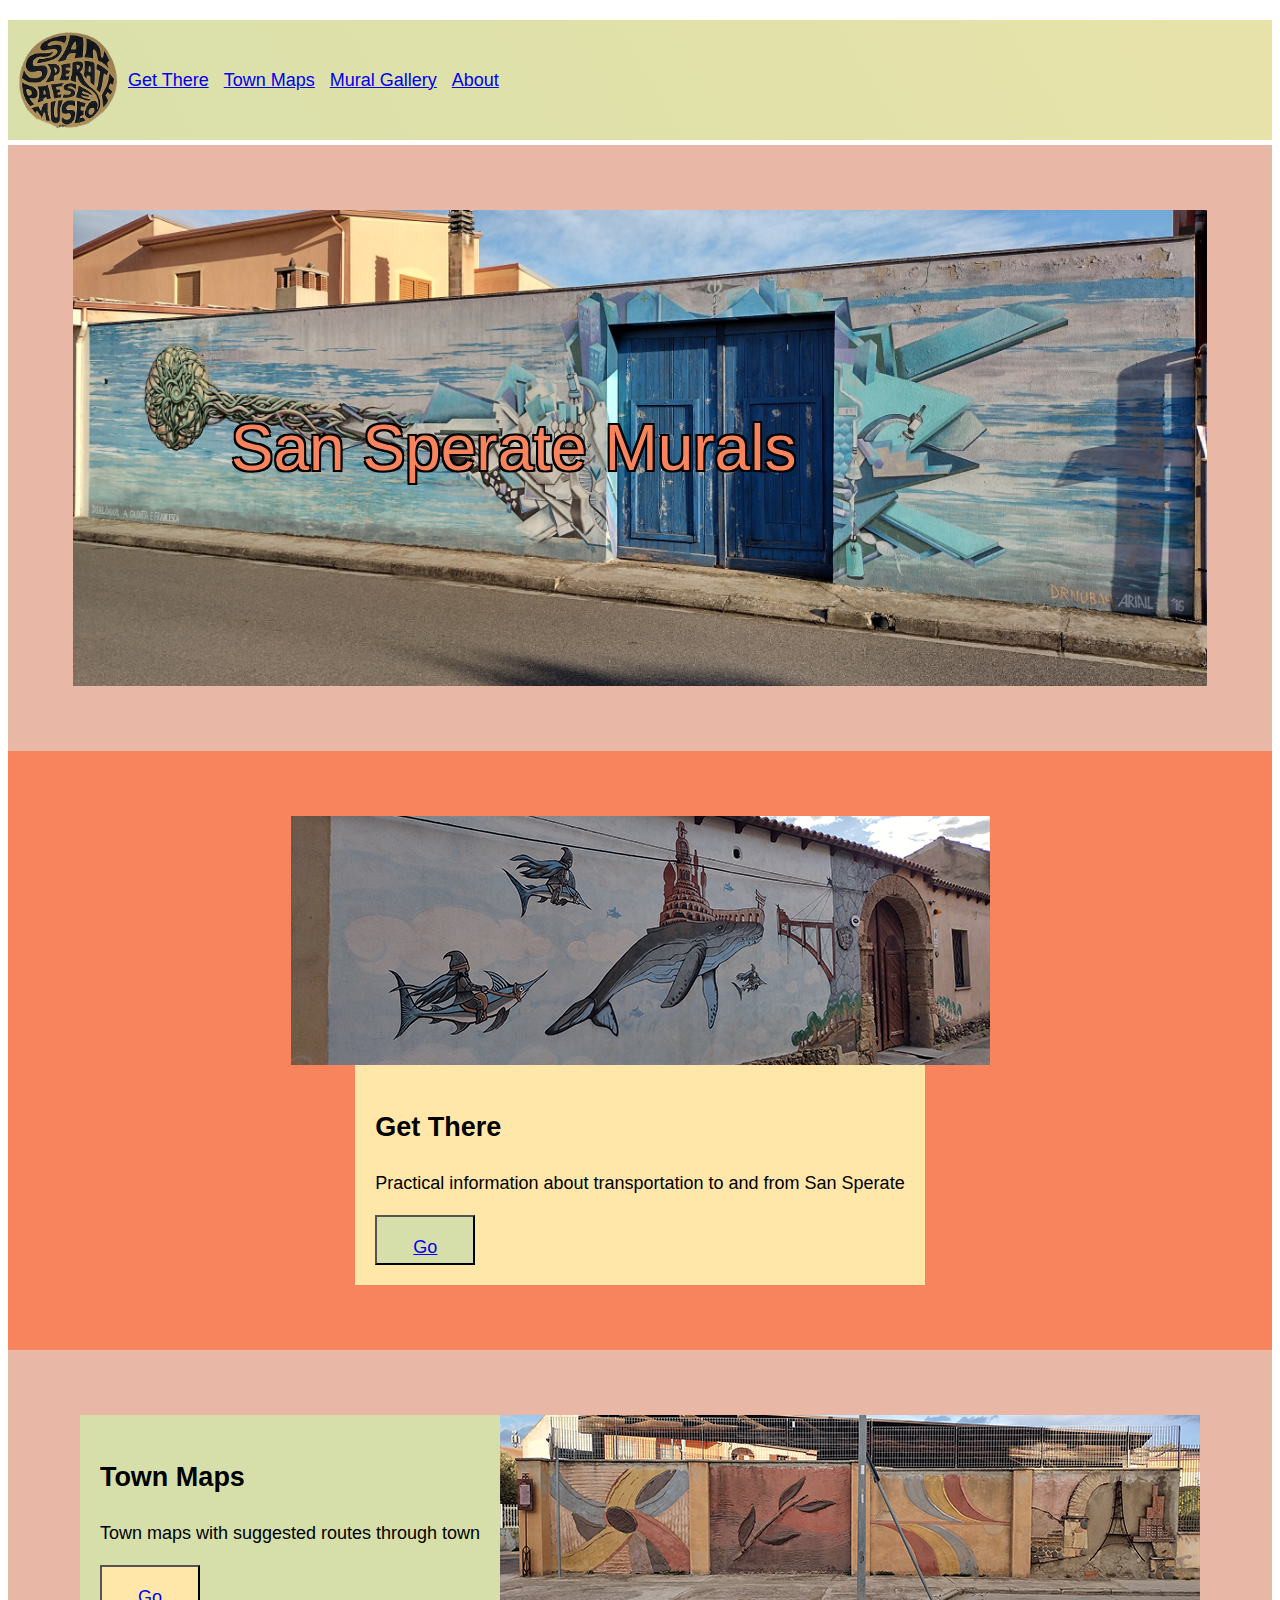
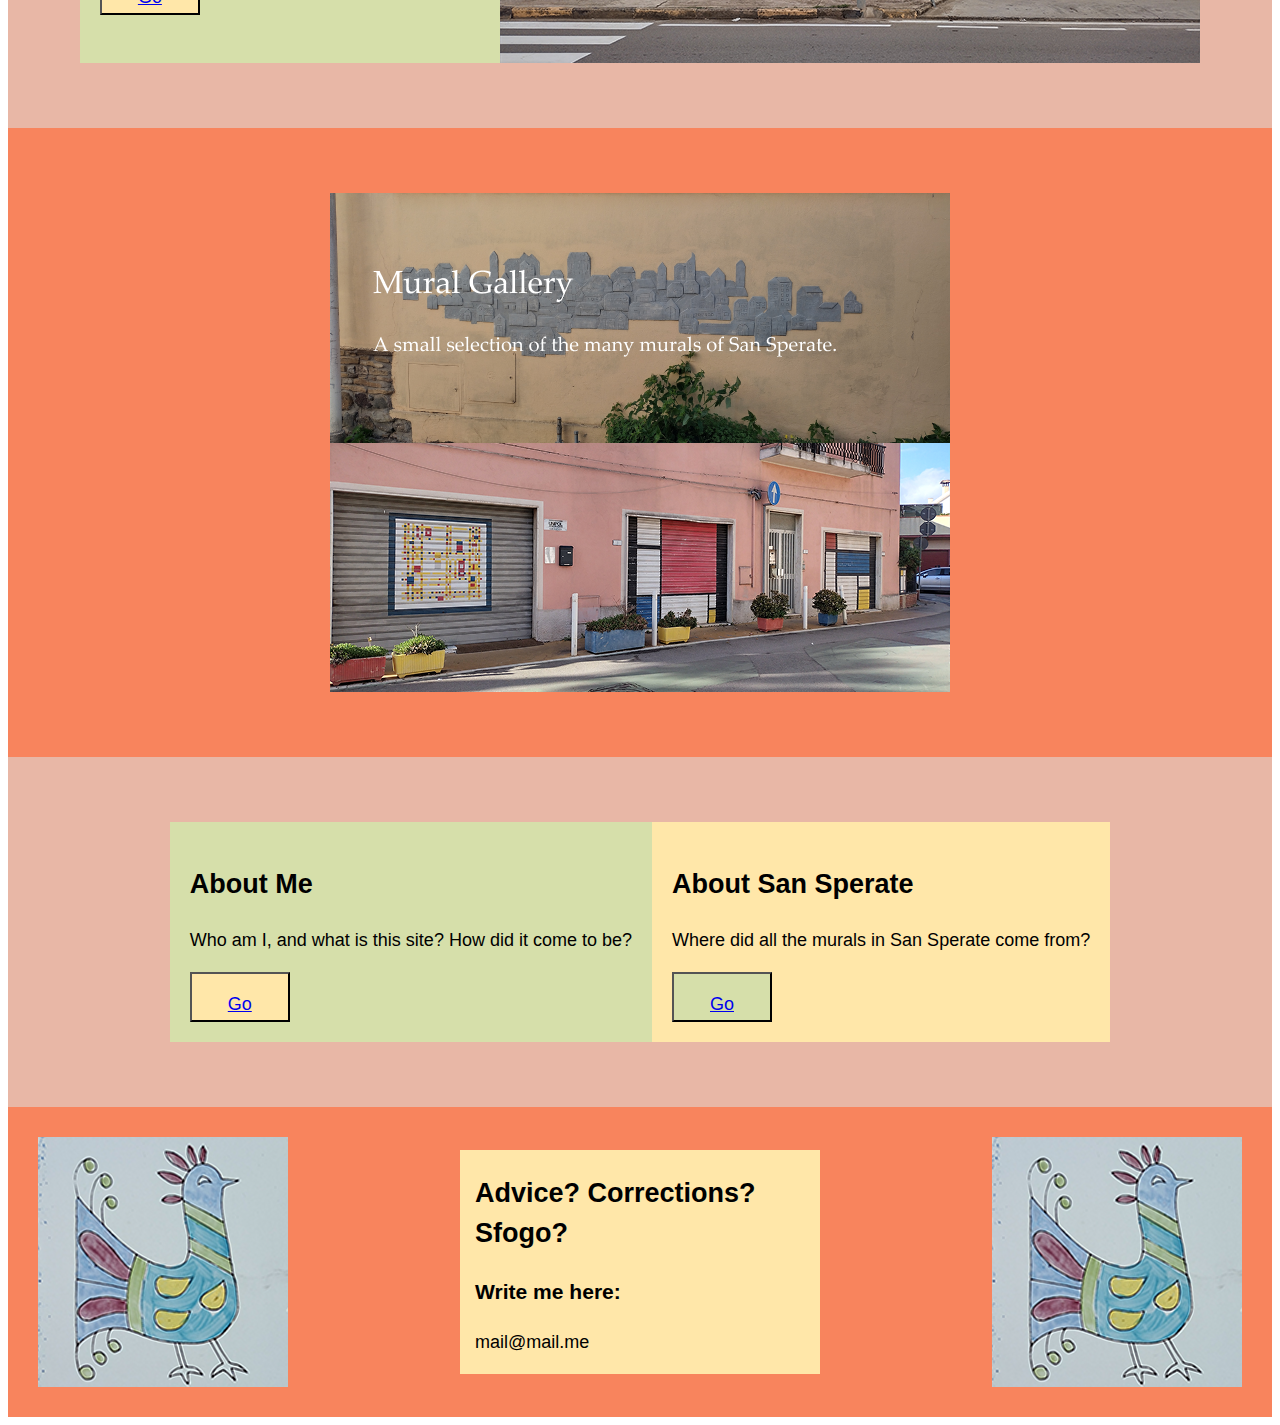
<file: index.html>
<!DOCTYPE html>
<html lang="en">
<head>
    <meta charset="UTF-8">
    <meta name="viewport" content="width=device-width, initial-scale=1.0">
    <title>San Sperate Murals</title>
    <link rel="stylesheet" href="styles.css">
</head>

<body>
    <header id="top" class="header-container">
        <div class="logo-container">
            <img class=logo-image src="images/02_SanSperateLogo.png" alt="Image 2" onclick="window.location.href='index.html'">

            
        </div>
        <nav class="navigation-links">
            <a href="getthere.html">Get There</a>
            <a href="townmaps.html">Town Maps</a>
            <a href="muralgallery.html">Mural Gallery</a>
            <a href="about.html">About</a>

        </nav>
        
    </header>

    <div class="hero-section">

        <img class="image-seven" src="images/09_SanSperateBlueFishMegamural.png" alt="Image 9">
        <div class="text-overlay-one">San Sperate Murals</div>

    </div>

    <div class="pictureandtext-one">
        <img class="image-one" src="images/03_SanSperateWhaleMural.png" alt="Image 3">
        <div class=picturetext-box-one>
            <h2>Get There</h2>
            <p>Practical information about transportation to and from San Sperate</p>
            <button class="button-one"><a href="getthere.html">Go</a></button>
        </div>
        
    </div>

    <div class="pictureandtext-two">
        <div class=picturetext-box-two>
            <h2>Town Maps</h2>
            <p>Town maps with suggested routes through town</p>
            <button class="button-two"><a href="townmaps.html">Go</a></button>
        </div>
        <img class="image-two" src="images/04_SanSperateFlowerMural.png" alt="Image 4">
        
    </div>

    <div class="doublepic-box">
        <img class="image-three" src="images/31_SanSperateMuralGalleryImg2.png" alt="Image 5">
        
        <img class="image-four" src="images/06_SanSperateMondrianShutters.png" alt="Image 6">
    </div>

    <div class="doubletext-box">
        
        <div class=doubletext-one>
            <h2>About Me</h2>
            <p>Who am I, and what is this site? How did it come to be?</p>
            <button class="button-two"><a href="about.html">Go</a></button>
        </div>
        <div class=doubletext-two>
            <h2>About San Sperate</h2>
            <p>Where did all the murals in San Sperate come from?</p>
            <button class="button-one"><a href="about.html">Go</a></button>
        </div>

    </div>
    


    <footer class="fat-footer" id="about">
        <div class="fat-footer-container">
            <div class="about-us">
                <img src="images/01_SanSperateBird.png" alt="Image 1">
            </div>
            <div class="contact-info">
                <h2> Advice? Corrections? Sfogo? </h2>
                <h3> Write me here: </h3>
                <p> mail@mail.me </p>
            </div>
        
        <div class="footer-links">
            <img src="images/01_SanSperateBird.png" alt="Image 1">
        </div>
    </div>
    </footer>
    


</body>
</html>
</file>
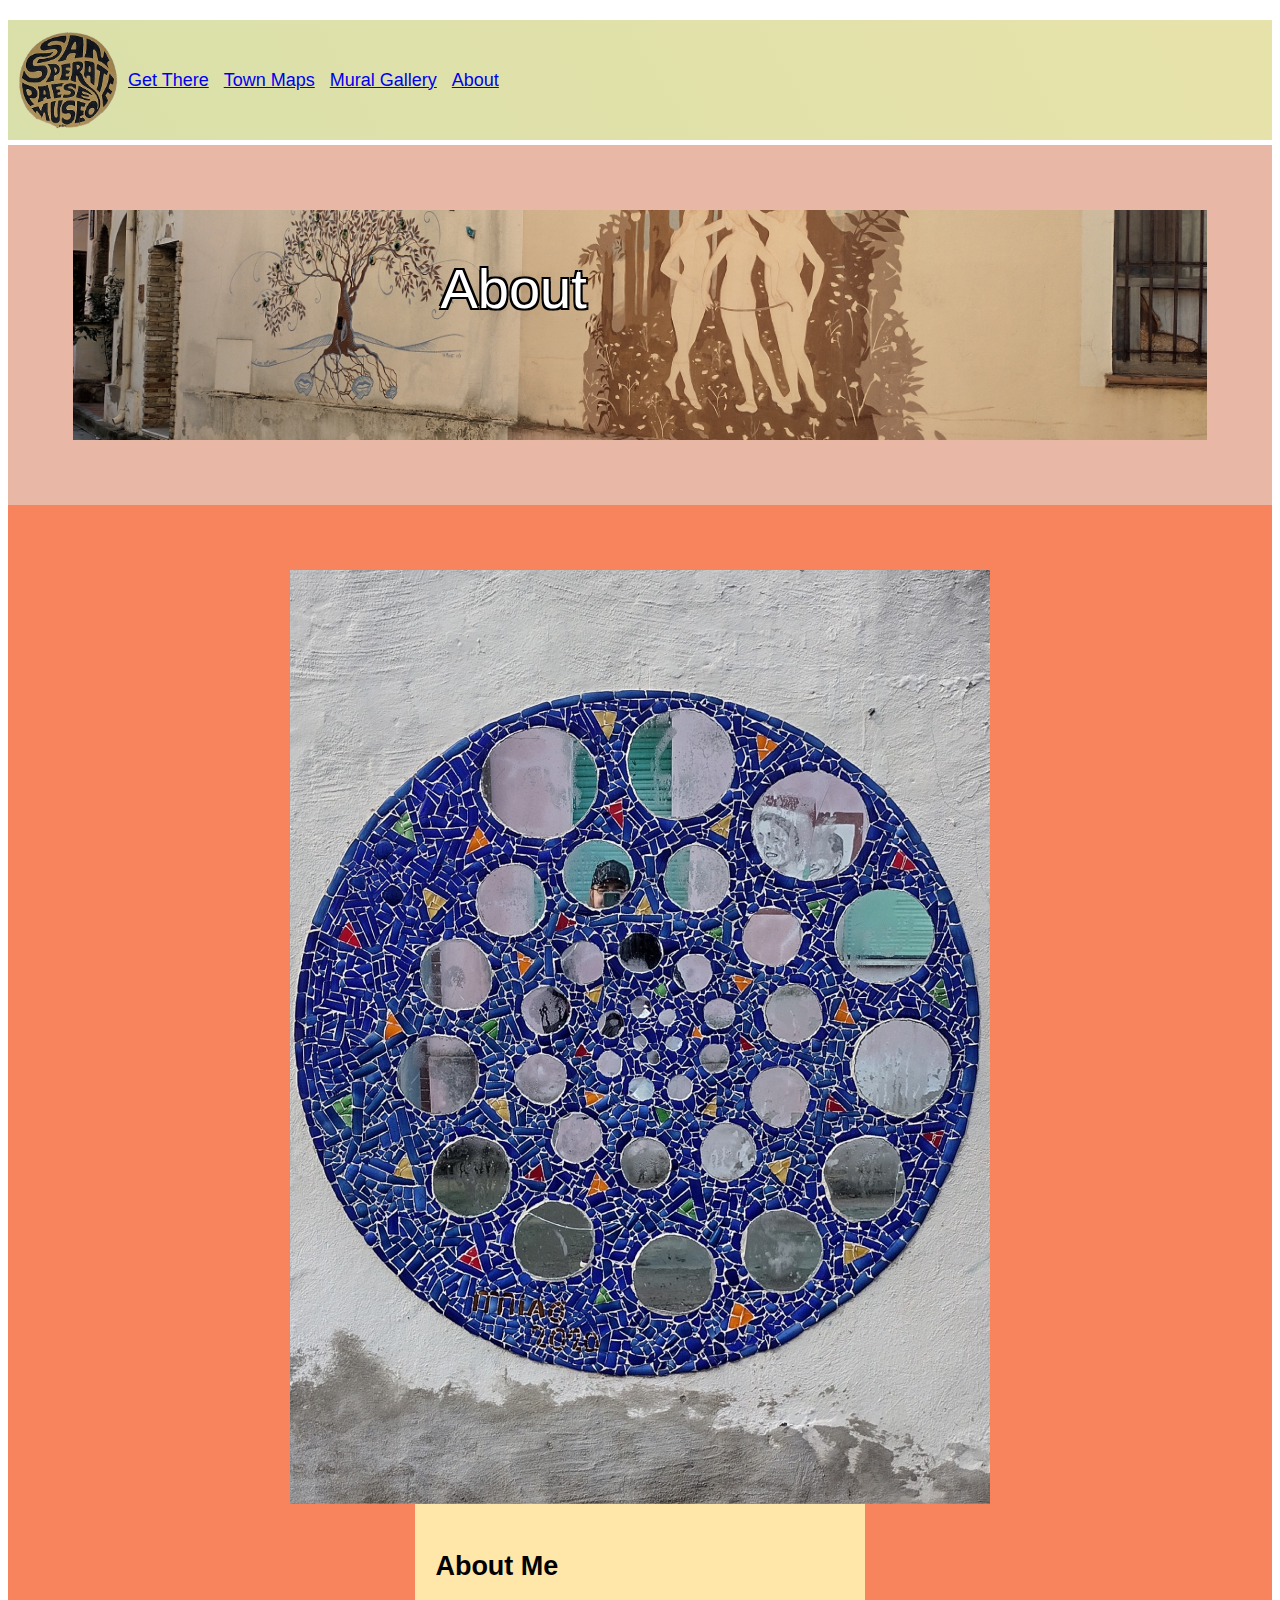
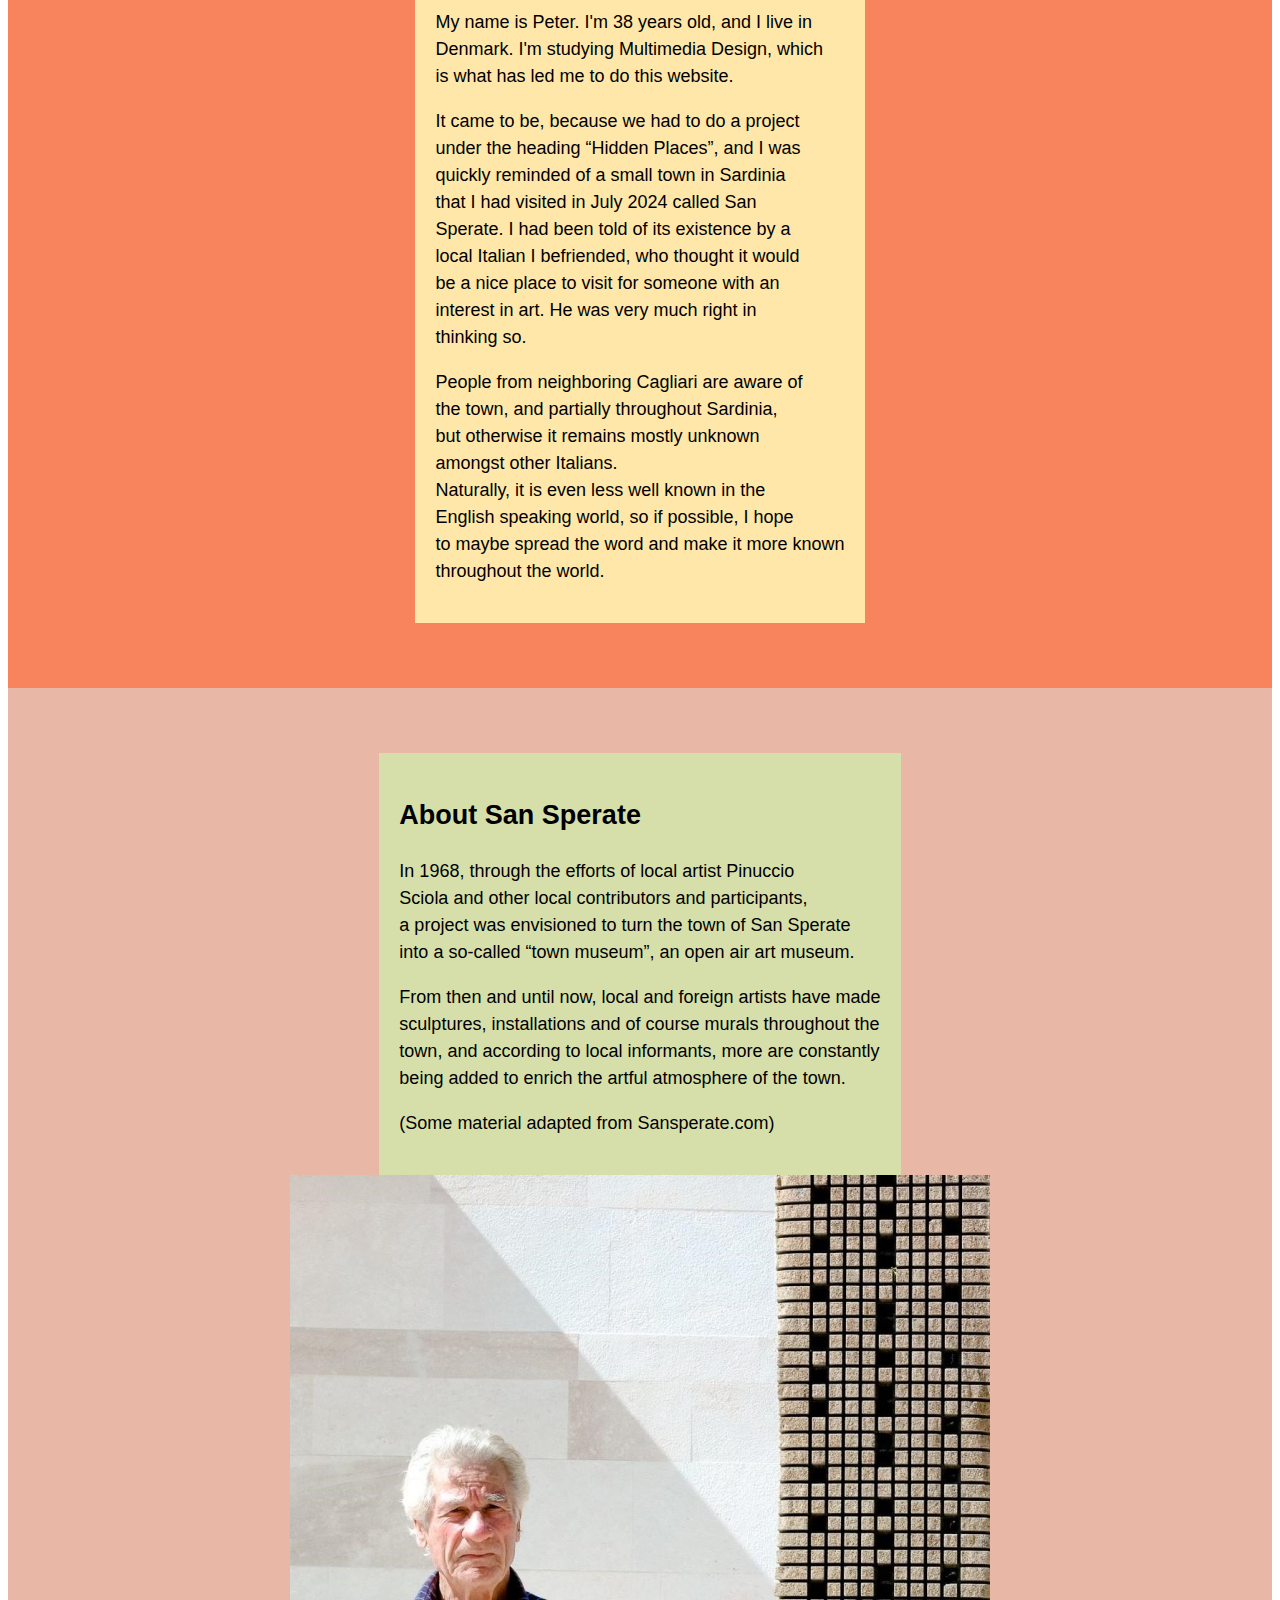
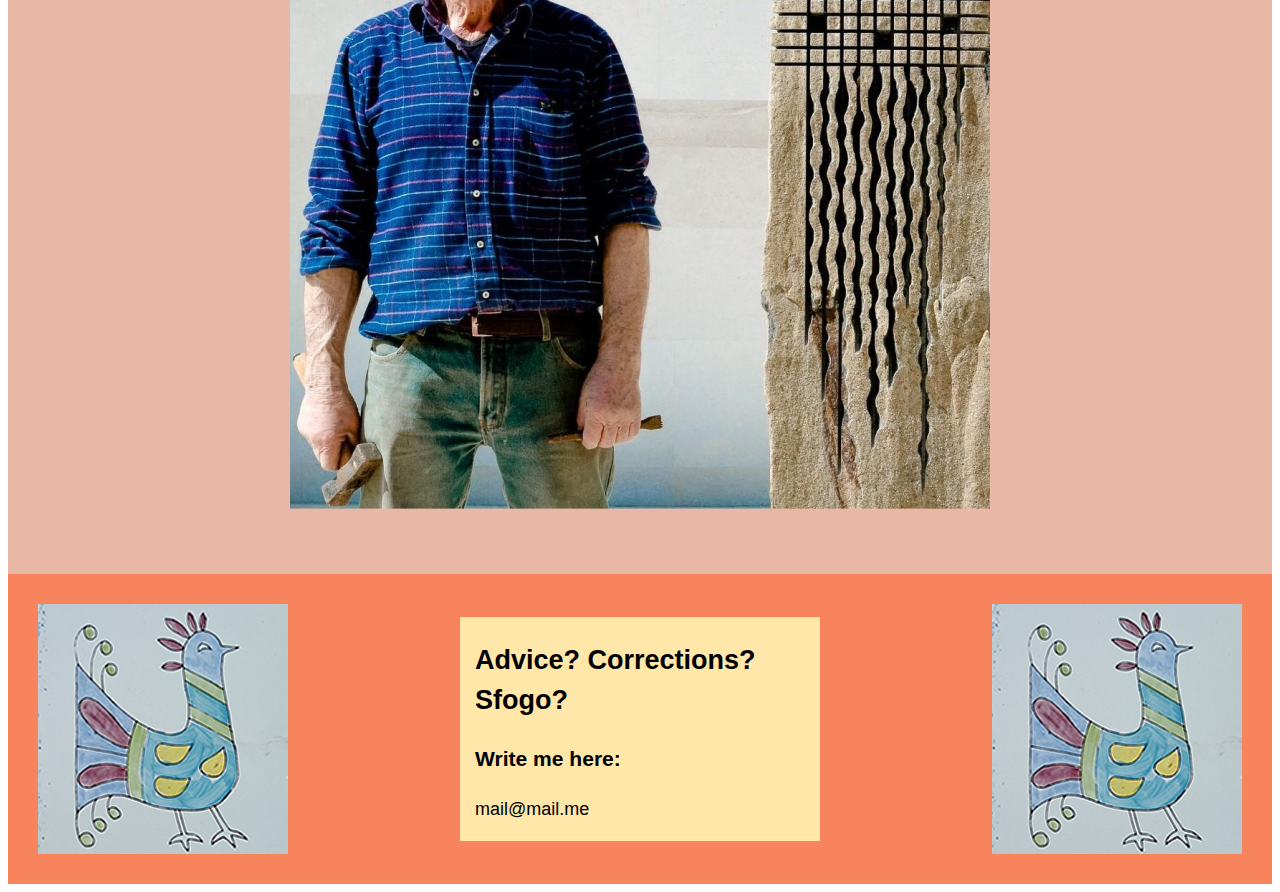
<file: about.html>
<!DOCTYPE html>
<html lang="en">
<head>
    <meta charset="UTF-8">
    <meta name="viewport" content="width=device-width, initial-scale=1.0">
    <title>About</title>
    <link rel="stylesheet" href="styles.css">
</head>
<body>

    <header id="top" class="header-container">
        <div class="logo-container">
            <img class=logo-image src="images/02_SanSperateLogo.png" alt="Image 2" onclick="window.location.href='index.html'">

            
        </div>
        <nav class="navigation-links">
            <a href="getthere.html">Get There</a>
            <a href="townmaps.html">Town Maps</a>
            <a href="muralgallery.html">Mural Gallery</a>
            <a href="about.html">About</a>

        </nav>
        
    </header>

    <div class="hero-section">

        <img class="image-eleven" src="images/16_SanSperateAboutBanner.png" alt="Image 13">
        <div class="text-overlay-three">About</div>

    </div>

    <div class="pictureandtext-one">
        <img class="image-seventeen" src="images/29_SanSperateAbout1.png" alt="Image 19">
        <div class=picturetext-box-one>
            <h2>About Me</h2>
            <p>My name is Peter. I'm 38 years old, and I live in <br>
                Denmark. I'm  studying Multimedia Design, which <br>
                is what has led me to do this website. <br>
                </p>
                <p>
                It came to be, because we had to do a project <br>
                under the heading “Hidden Places”, and I was <br>
                quickly reminded of a small town in Sardinia <br>
                that I had visited in July 2024 called San <br>
                Sperate. I had been told of its existence by a <br>
                local Italian I befriended, who thought it would <br>
                be a nice place to visit for someone with an <br>
                interest in art. He was very much right in <br>
                thinking so. <br>
                </p>
                <p>
                People from neighboring Cagliari are aware of <br>
                 the town, and partially throughout Sardinia, <br>
                 but otherwise it remains mostly unknown <br>
                 amongst other Italians. <br>
                
                Naturally, it is even less well known in the <br>
                English speaking world, so if possible, I hope <br>
                to maybe spread the word and make it more known <br>
                throughout the world. </p>
            
        </div>
        
    </div>

    <div class="pictureandtext-two">
        <div class=picturetext-box-two>
            <h2>About San Sperate</h2>
        
                <p> In 1968, through the efforts of local artist Pinuccio <br>
                Sciola and other local contributors and participants, <br>
                a project was envisioned to turn the town of San Sperate <br>
                into a so-called “town museum”, an open air art museum. </p>
                <p>
                From then and until now, local and foreign artists have made  <br>
                sculptures, installations and of course murals throughout the  <br>
                town, and according to local informants, more are constantly  <br>
                being added to enrich the artful atmosphere of the town.  <br>
                </p>
                <p>
                    (Some material adapted from Sansperate.com) <br>
                  </p>
            
            
        </div>
        <img class="image-eighteen" src="images/30_SanSperateAbout2.png" alt="Image 4">
        
    </div>

    <footer class="fat-footer" id="about">
        <div class="fat-footer-container">
            <div class="about-us">
                <img src="images/01_SanSperateBird.png" alt="Image 1">
            </div>
            <div class="contact-info">
                <h2> Advice? Corrections? Sfogo? </h2>
                <h3> Write me here: </h3>
                <p> mail@mail.me </p>
            </div>
        
        <div class="footer-links">
            <img src="images/01_SanSperateBird.png" alt="Image 1">
        </div>
    </div>
    </footer>
    
    
</body>
</html>
</file>
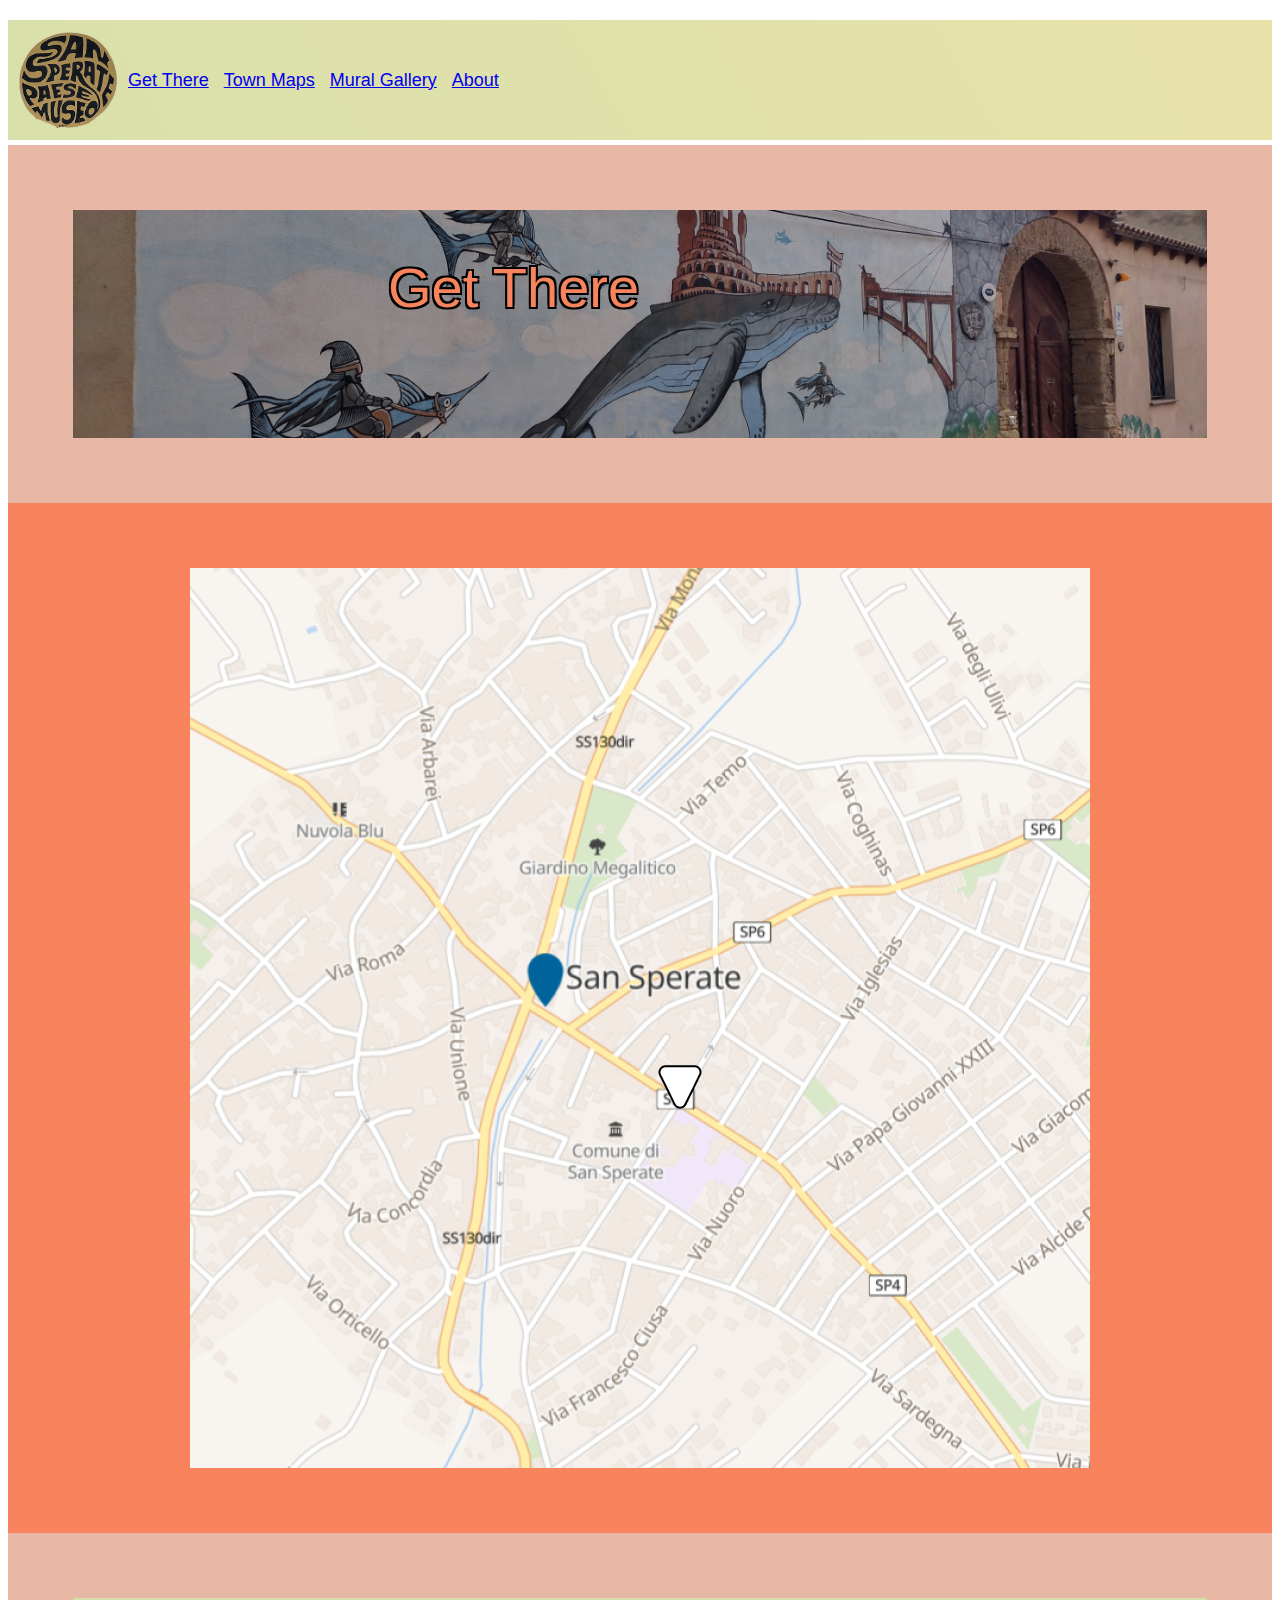
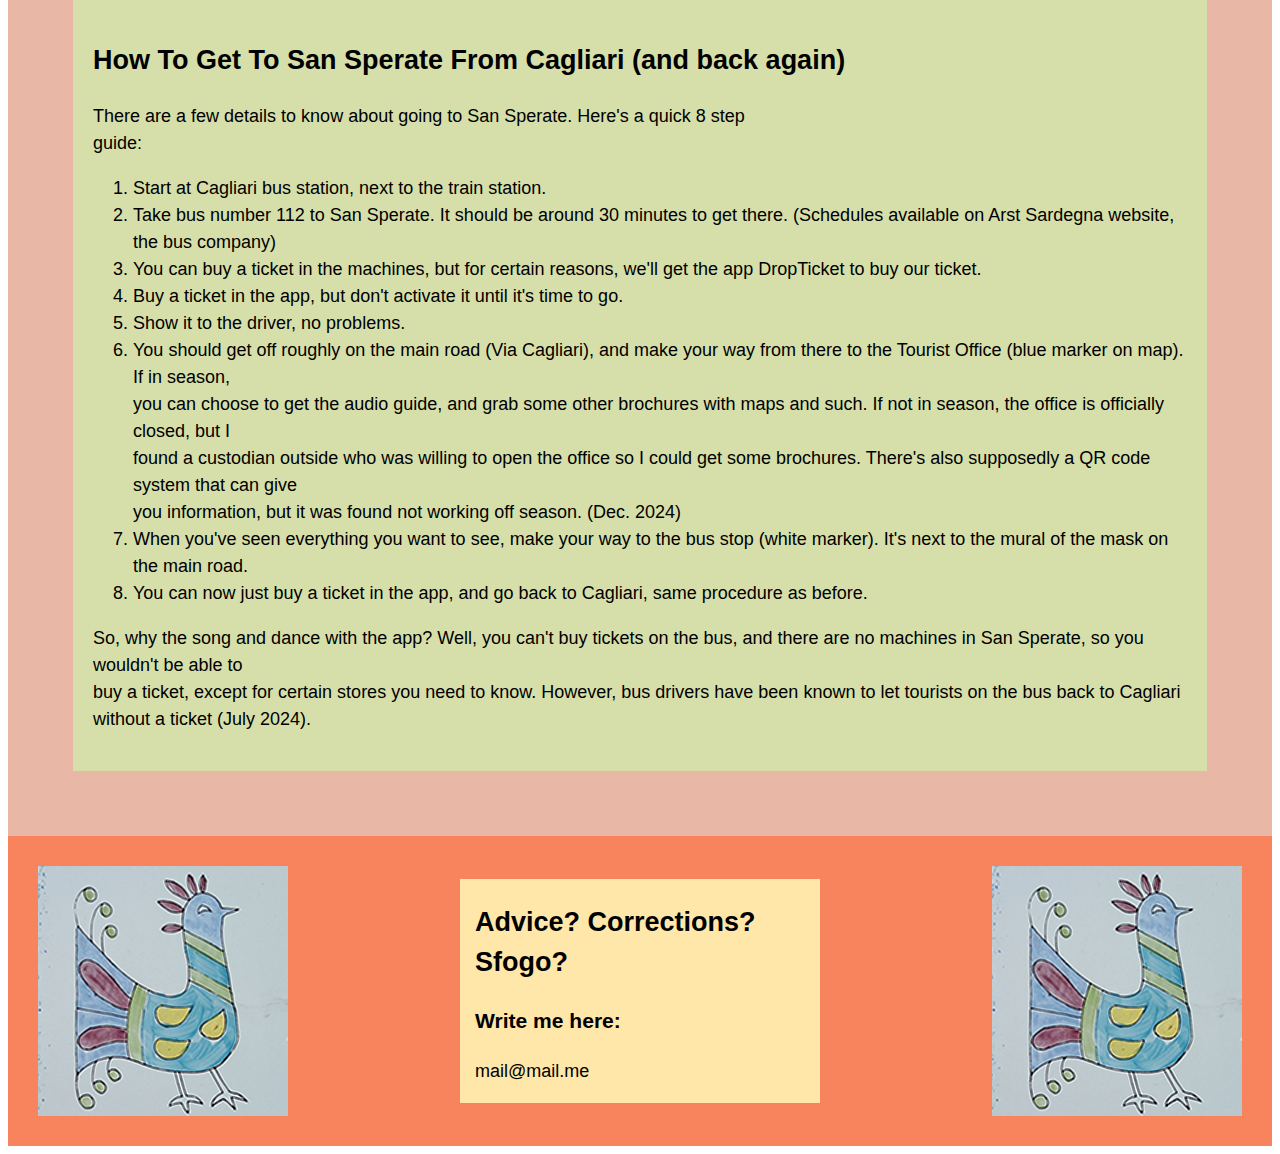
<file: getthere.html>
<!DOCTYPE html>
<html lang="en">
<head>
    <meta charset="UTF-8">
    <meta name="viewport" content="width=device-width, initial-scale=1.0">
    <title>Get There</title>
    <link rel="stylesheet" href="styles.css">
</head>
<body>

    <header id="top" class="header-container">
        <div class="logo-container">
            <img class=logo-image src="images/02_SanSperateLogo.png" alt="Image 2" onclick="window.location.href='index.html'">

            
        </div>
        <nav class="navigation-links">
            <a href="getthere.html">Get There</a>
            <a href="townmaps.html">Town Maps</a>
            <a href="muralgallery.html">Mural Gallery</a>
            <a href="about.html">About</a>

        </nav>
        
    </header>

    <div class="hero-section">

        <img class="image-eight" src="images/13_SanSperateGetThereBanner.png" alt="Image 10">
        <div class="text-overlay-two">Get There</div>

    </div>

    <div class=getthere-map>

        <img class="image-fifteen" src="images/17_SanSperateGetThereMap.png" alt="Image 17">

    </div>

    <div class="singletext-box">
        
        <div class=singletext-one>
            <h2>How To Get To San Sperate From Cagliari (and back again)</h2>
            <p>There are a few details to know about going to San Sperate. Here's a quick 8 step  <br>
               guide: </p>
            <ol>
                <li>Start at Cagliari bus station, next to the train station.</li>
                <li>Take bus number 112 to San Sperate. It should be around 30 minutes to get there. (Schedules available on Arst Sardegna website, the bus company)</li>
                <li>You can buy a ticket in the machines, but for certain reasons, we'll get the app DropTicket to buy our ticket. </li>
                <li>Buy a ticket in the app, but don't activate it until it's time to go. </li>
                <li>Show it to the driver, no problems. </li>
                <li>You should get off roughly on the main road (Via Cagliari), and make your way from there to the Tourist Office (blue marker on map). If in season, <br>
                    you can choose to get the audio guide, and grab some other brochures with maps and such. If not in season, the office is officially closed, but I <br>
                    found a custodian outside who was willing to open the office so I could get some brochures. There's also supposedly a QR code system that can give <br>
                     you information, but it was found not working off season. (Dec. 2024)</li>
                <li>When you've seen everything you want to see, make your way to the bus stop  (white marker). It's next to the mural of the mask on the main road. </li>
                <li>You can now just buy a ticket in the app, and go back to Cagliari, same procedure as before.</li>

            </ol>

            <p>So, why the song and dance with the app? Well, you can't buy tickets on the bus, and there are no machines in San Sperate, so you wouldn't be able to <br>
                buy a ticket, except for certain stores you need to know. However, bus drivers have been known to let tourists on the bus back to Cagliari <br>
                without a ticket (July 2024).</p>
        </div>

    </div>

    <footer class="fat-footer" id="about">
        <div class="fat-footer-container">
            <div class="about-us">
                <img src="images/01_SanSperateBird.png" alt="Image 1">
            </div>
            <div class="contact-info">
                <h2> Advice? Corrections? Sfogo? </h2>
                <h3> Write me here: </h3>
                <p> mail@mail.me </p>
            </div>
        
        <div class="footer-links">
            <img src="images/01_SanSperateBird.png" alt="Image 1">
        </div>
    </div>
    </footer>
    

</body>
</html>
</file>
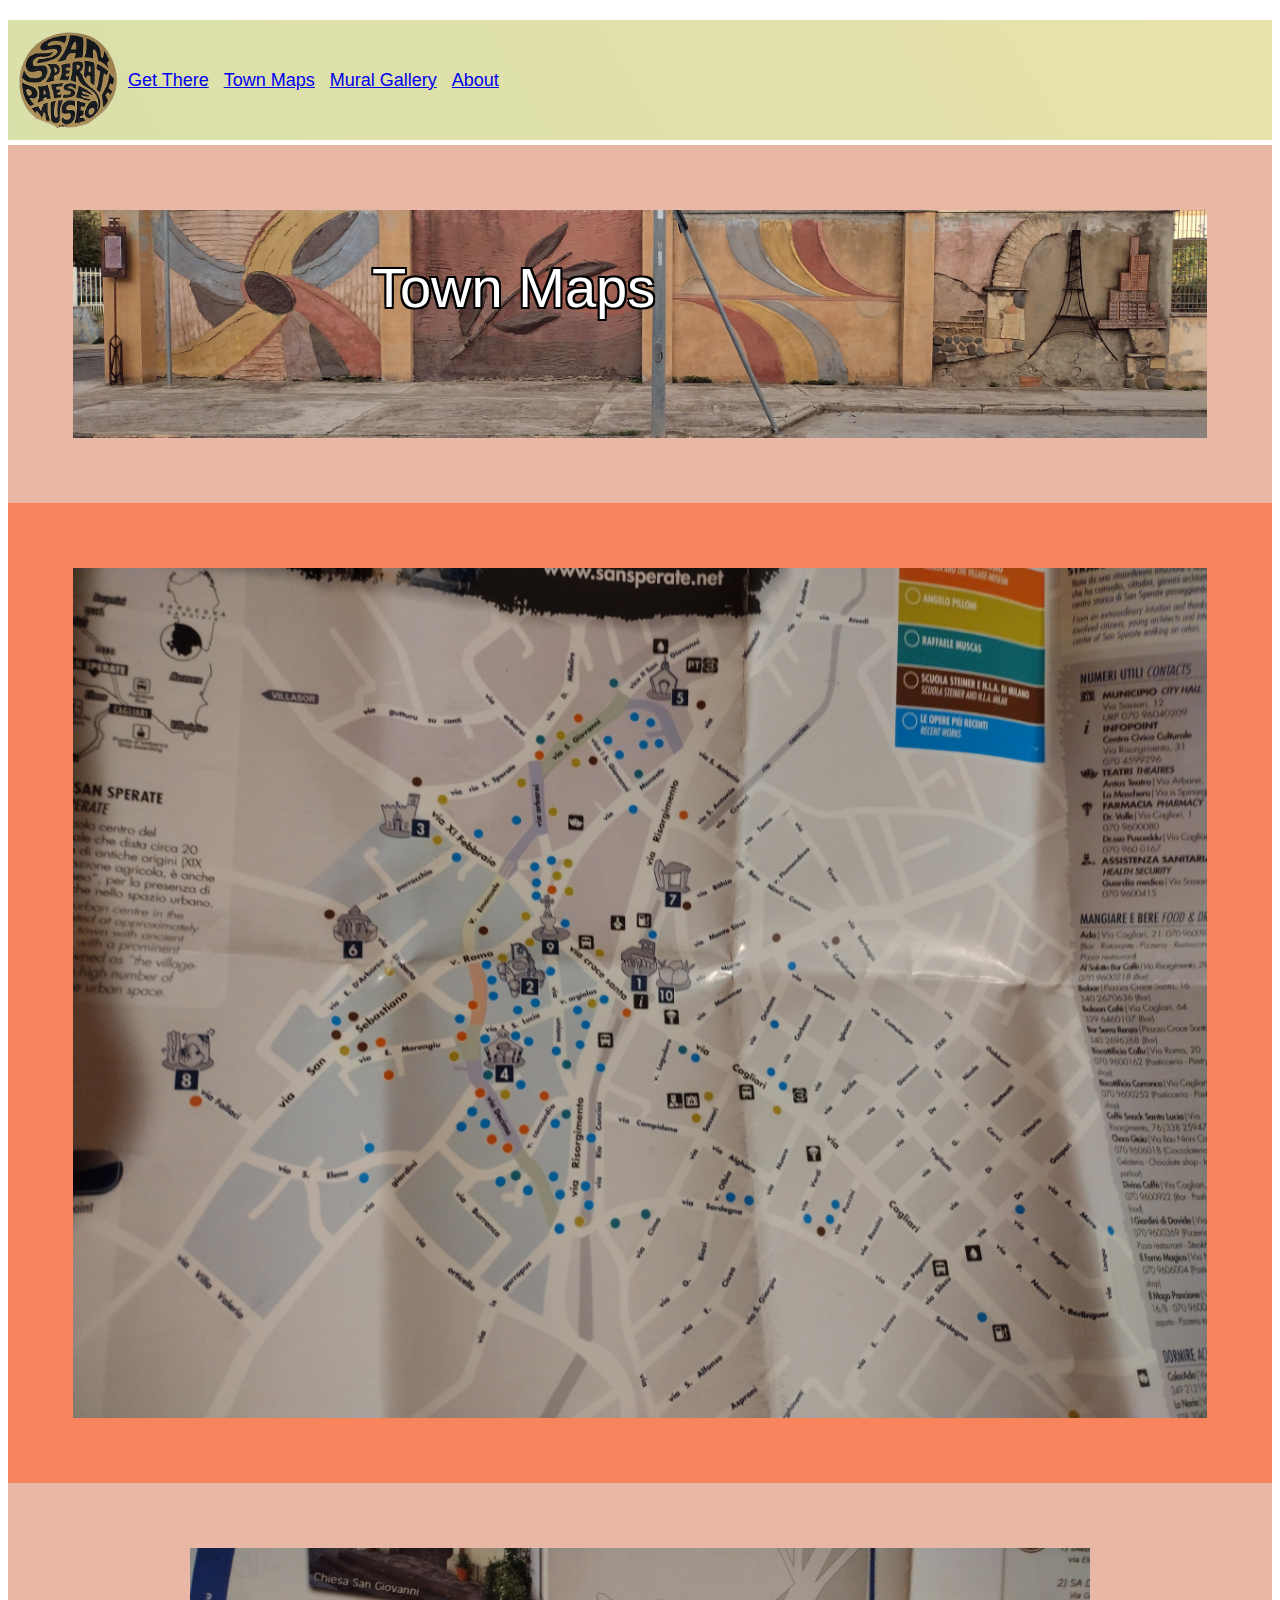
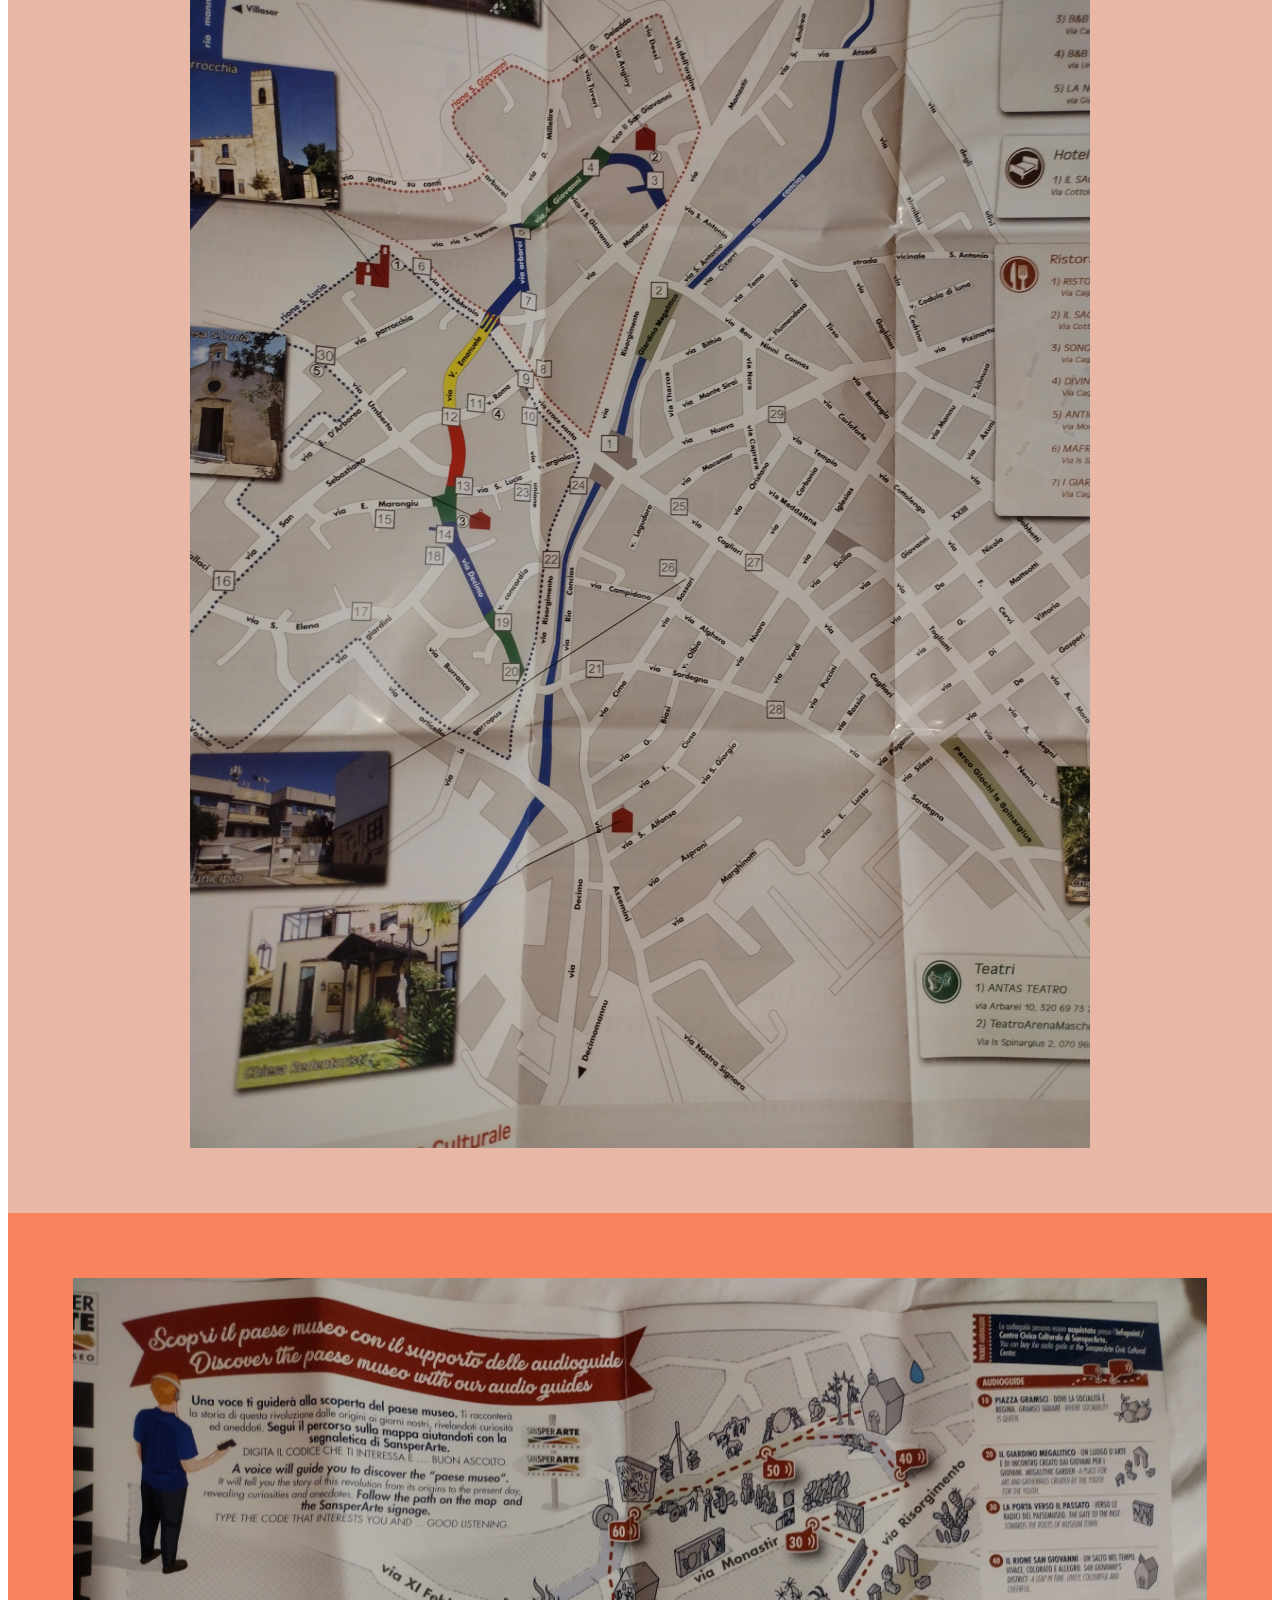
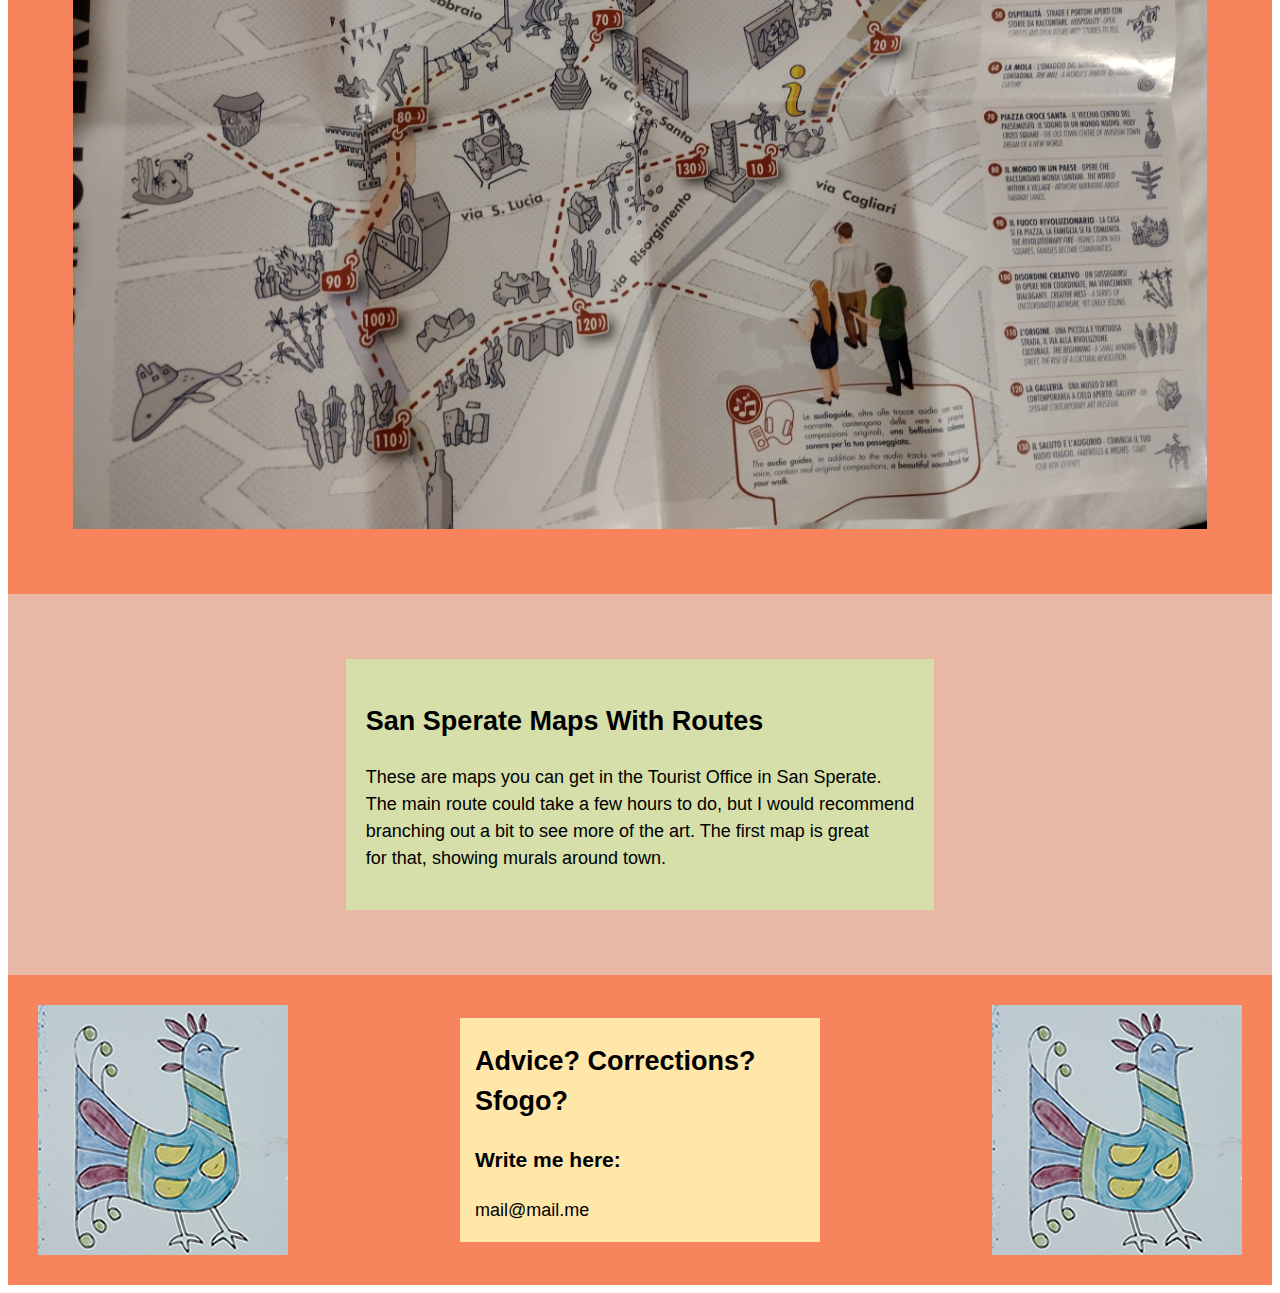
<file: townmaps.html>
<!DOCTYPE html>
<html lang="en">
<head>
    <meta charset="UTF-8">
    <meta name="viewport" content="width=device-width, initial-scale=1.0">
    <title>Town Maps</title>
    <link rel="stylesheet" href="styles.css">
</head>
<body>

    <header id="top" class="header-container">
        <div class="logo-container">
            <img class=logo-image src="images/02_SanSperateLogo.png" alt="Image 2" onclick="window.location.href='index.html'">

            
        </div>
        <nav class="navigation-links">
            <a href="getthere.html">Get There</a>
            <a href="townmaps.html">Town Maps</a>
            <a href="muralgallery.html">Mural Gallery</a>
            <a href="about.html">About</a>

        </nav>
        
    </header>

    <div class="hero-section">

        <img class="image-nine" src="images/14_SanSperateTownMapsBanner.png" alt="Image 11">
        <div class="text-overlay-three">Town Maps</div>

    </div>
    
    <div class="townmap-one">
        <img class="image-twelve" src="images/10_SanSperateMap1.png" alt="Image 14">
    </div>

    <div class="townmap-two">
        <img class="image-thirteen" src="images/11_SanSperateMap2.png" alt="Image 15">
    </div>

    <div class="townmap-three">
        <img class="image-fourteen" src="images/12_SanSperateMap3.png" alt="Image 16">
    </div>

    <div class="singletext-box">
        
        <div class=singletext-one>
            <h2>San Sperate Maps With Routes</h2>
            <p>These are maps you can get in the Tourist Office in San Sperate. <br>
                The main route could take a few hours to do, but I would recommend <br>
                branching out a bit to see more of the art. The first map is great <br>
                 for that, showing murals around town. </p>
        </div>

    </div>


    <footer class="fat-footer" id="about">
        <div class="fat-footer-container">
            <div class="about-us">
                <img src="images/01_SanSperateBird.png" alt="Image 1">
            </div>
            <div class="contact-info">
                <h2> Advice? Corrections? Sfogo? </h2>
                <h3> Write me here: </h3>
                <p> mail@mail.me </p>
            </div>
        
        <div class="footer-links">
            <img src="images/01_SanSperateBird.png" alt="Image 1">
        </div>
    </div>
    </footer>
    

</body>
</html>
</file>
<file: styles.css>
:root{
    font-size: 18px;
    font-family: 'Trebuchet MS', 'Lucida Sans Unicode', 'Lucida Grande', 'Lucida Sans', Arial, sans-serif;
    line-height: 1.5;
}

/*courtesy of gradient-animator.com */

.header-container {
    background: linear-gradient(240deg, #f8845d, #ffe7a9, #d6dfaa);
    background-size: 600% 600%;

    -webkit-animation: HeaderGradient 21s ease infinite;
    -moz-animation: HeaderGradient 21s ease infinite;
    animation: HeaderGradient 21s ease infinite;
}

@-webkit-keyframes HeaderGradient {
    0%{background-position:0% 75%}
    50%{background-position:100% 26%}
    100%{background-position:0% 75%}
}
@-moz-keyframes HeaderGradient {
    0%{background-position:0% 75%}
    50%{background-position:100% 26%}
    100%{background-position:0% 75%}
}
@keyframes HeaderGradient {
    0%{background-position:0% 75%}
    50%{background-position:100% 26%}
    100%{background-position:0% 75%}
}

.header-container {
    display: flex;
    flex-direction: row;
    height: 120px;
    margin-top: 20px;
    margin-bottom: 5px;
    position: sticky; /* sticky, duh */
    top: 0; /* Makes it stick to the top */
    z-index: 1000; /* Ensures it stays above other content */
}

.logo-container {
    width: 100px;
}

.logo-image {
    width: 100px;
    height: 100px;
    align-items:left;
    padding: 10px;
    cursor: pointer; /* Ensures the cursor changes to a pointer */
}

.navigation-links {
    display: flex;
    flex-wrap: wrap;
    justify-content: space-around;
    gap: 15px;
    margin-right: 10px;
    padding: 20px;
    align-items: center;
}

/* hero and sub-hero/banner sections */

.hero-section {
    display:flex;
    flex-wrap: wrap;
    flex-direction: row;
    padding: 65px;
    background-color: #e8b7a6;
    position: relative;
}

.text-overlay-one {
    position: absolute; /* Position text over the image */
    top: 50%; /* Vertically center the text */
    left: 40%; /* Horizontally center the text */
    transform: translate(-50%, -50%); /* Adjust for the text's own dimensions */
    color: #f8845d; /* Text color */
    padding: 10px 20px; /* Add padding around the text */
    font-size: 64px; /* Adjust font size */
    text-shadow: 
    -2px -2px 0 black,  /* Top-left shadow */
    2px -2px 0 black,   /* Top-right shadow */
    -2px 2px 0 black,   /* Bottom-left shadow */
    2px 2px 0 black;    /* Bottom-right shadow */
  }

  .text-overlay-two {
    position: absolute; /* Position text over the image */
    top: 40%; /* Vertically center the text */
    left: 40%; /* Horizontally center the text */
    transform: translate(-50%, -50%); /* Adjust for the text's own dimensions */
    color: #f8845d; /* Text color */
    padding: 10px 20px; /* Add padding around the text */
    font-size: 56px; /* Adjust font size */
    text-shadow: 
    -2px -2px 0 black,  /* Top-left shadow */
    2px -2px 0 black,   /* Top-right shadow */
    -2px 2px 0 black,   /* Bottom-left shadow */
    2px 2px 0 black;    /* Bottom-right shadow */
  }

  .text-overlay-three {
    position: absolute; /* Position text over the image */
    top: 40%; /* Vertically center the text */
    left: 40%; /* Horizontally center the text */
    transform: translate(-50%, -50%); /* Adjust for the text's own dimensions */
    color: #ffffff; /* Text color */
    padding: 10px 20px; /* Add padding around the text */
    font-size: 56px; /* Adjust font size */
    text-shadow: 
    -2px -2px 0 black,  /* Top-left shadow */
    2px -2px 0 black,   /* Top-right shadow */
    -2px 2px 0 black,   /* Bottom-left shadow */
    2px 2px 0 black;    /* Bottom-right shadow */
  }

.image-seven {
    margin: auto; /* centers content */
}

.image-eight {
    margin: auto;
}

.image-nine {
    margin: auto;
}

.image-ten {
    margin: auto;
}

.image-eleven {
    margin: auto;
}




/* picture-text sections, main page */

.pictureandtext-one {
    display:flex;
    flex-wrap: wrap;
    flex-direction: row;
    padding: 65px;
    background-color: #f8845d;
    justify-content: center;
}

.picturetext-box-one {
    padding: 20px;
    background-color: #ffe7a9;
}

.pictureandtext-two {
    display:flex;
    flex-wrap: wrap;
    flex-direction: row;
    padding: 65px;
    background-color: #e8b7a6;
    justify-content: center;
}

.picturetext-box-two {
    background-color: #d6dfaa;
    padding: 20px;
}

.doublepic-box {
    display:flex;
    flex-wrap: wrap;
    flex-direction: row;
    padding: 65px;
    background-color: #f8845d;
    justify-content: center;
    position: relative;
}

.text-overlay-four {
    position: absolute; /* Position text over the image */
    top:50%;
    left: 20%; /* Horizontally center the text */
    transform: translate(-50%, -50%); /* Adjust for the text's own dimensions */
    color: #ffffff; /* Text color */
    padding: 10px 20px; /* Add padding around the text */
    font-size: 30px; /* Adjust font size */
    text-shadow: 
    -2px -2px 0 black,  /* Top-left shadow */
    2px -2px 0 black,   /* Top-right shadow */
    -2px 2px 0 black,   /* Bottom-left shadow */
    2px 2px 0 black;    /* Bottom-right shadow */
  }

/*

justify content does it here, so not needed!

.image-three {
    margin: auto;
}

.image-four {
    margin: auto;
}

*/

.doubletext-box {
    display:flex;
    flex-wrap: wrap;
    flex-direction: row;
    padding: 65px;
    background-color: #e8b7a6;
    justify-content: center;
}

.doubletext-one {
    background-color: #d6dfaa;
    padding: 20px;
}

.doubletext-two {
    padding: 20px;
    background-color: #ffe7a9;
}



img {
    max-width: 100%; /* Makes the image scale down relative to its container */
    height: auto;    /* Maintains the aspect ratio of the image */
    display: block;  /* Removes any default inline spacing (optional) */
}

.button-one {
    background-color: #d6dfaa;
    padding: 20px;
    height: 50px;
    width: 100px;
    font-size: 18px;
    
}

.button-two {
    background-color: #ffe7a9;
    padding: 20px;
    height: 50px;
    width: 100px;
    font-size: 18px;
    
}

/* Get There */

.getthere-map {
    display:flex;
    flex-wrap: wrap;
    flex-direction: row;
    padding: 65px;
    background-color: #f8845d;
    justify-content: center;
}

.singletext-box {
    display:flex;
    flex-wrap: wrap;
    flex-direction: row;
    padding: 65px;
    background-color: #e8b7a6;
    justify-content: center;
}

.singletext-one {
    background-color: #d6dfaa;
    padding: 20px;
}




/* Town Map */

.townmap-one {
    display:flex;
    flex-wrap: wrap;
    flex-direction: row;
    padding: 65px;
    background-color: #f8845d;
    justify-content: center;
}

.townmap-two {
    display:flex;
    flex-wrap: wrap;
    flex-direction: row;
    padding: 65px;
    background-color: #e8b7a6;
    justify-content: center;
}

.townmap-three {
    display:flex;
    flex-wrap: wrap;
    flex-direction: row;
    padding: 65px;
    background-color: #f8845d;
    justify-content: center;
}

.image-twelve {
    margin: auto;
}
.image-thirteen {
    margin: auto;
}
.image-fourteen {
    margin: auto;
}

.singletext-box {
    display:flex;
    flex-wrap: wrap;
    flex-direction: row;
    padding: 65px;
    background-color: #e8b7a6;
    justify-content: center;
}

.singletext-one {
    background-color: #d6dfaa;
    padding: 20px;
}

/* Mural Gallery */

.mural-mapandlinks {
    display:flex;
    flex-wrap: wrap;
    flex-direction: row;
    padding: 65px;
    background-color: #f8845d;
    justify-content: center;
}

#popup {
    display: none;
    position: fixed;
    top: 0;
    left: 0;
    width: 100%;
    height: 100%;
    background-color: rgba(0, 0, 0, 0.8);
    justify-content: center;
    align-items: center;
    z-index: 1000;
}

#popup img {
    max-width: 90%;
    max-height: 90%;
}

.image-button {
    background-color: #d6dfaa;
    padding: 20px;
    height: 75px;
    width: 200px;
    font-size: 18px;
}


/* ------------ FAT FOOTER --------------- */
.fat-footer {
    
    background-color: #f8845d;
}

.fat-footer-container {
    display: flex; /* children behave like a flexbox */
    flex-direction: column;
    align-items: center;
    padding: 30px;
    gap: 20px;
    background-color: #f8845d;

}

.fat-footer-container .contact-info {
    background-color: #ffe7a9;
}

.about-us,
.footer-links {
    width: 250px;
}

/* samsung phones 360px vw, iphone 6 onwards 375px vw  */

.contact-info {
    width: 330px;
    padding-left: 15px;
    padding-right: 15px;
}

/* ------- FAT FOOTER END ------------ */

/* ------------ Media Queries ------------- */

@media screen and (min-width: 900px) {
    .fat-footer-container {
        flex-direction: row;
        justify-content: space-between;
    }
}

@media screen and (max-width: 1250px) {
    .picturetext-box-two {
        order: 2;
    }
    .image-two {
        order: 1;
    }
}

@media screen and (max-width: 600px) {
    .text-picture, .header-container, .fat-footer {
        width: 100%; /* Container takes full width on small screens */
    }
}
</file>
